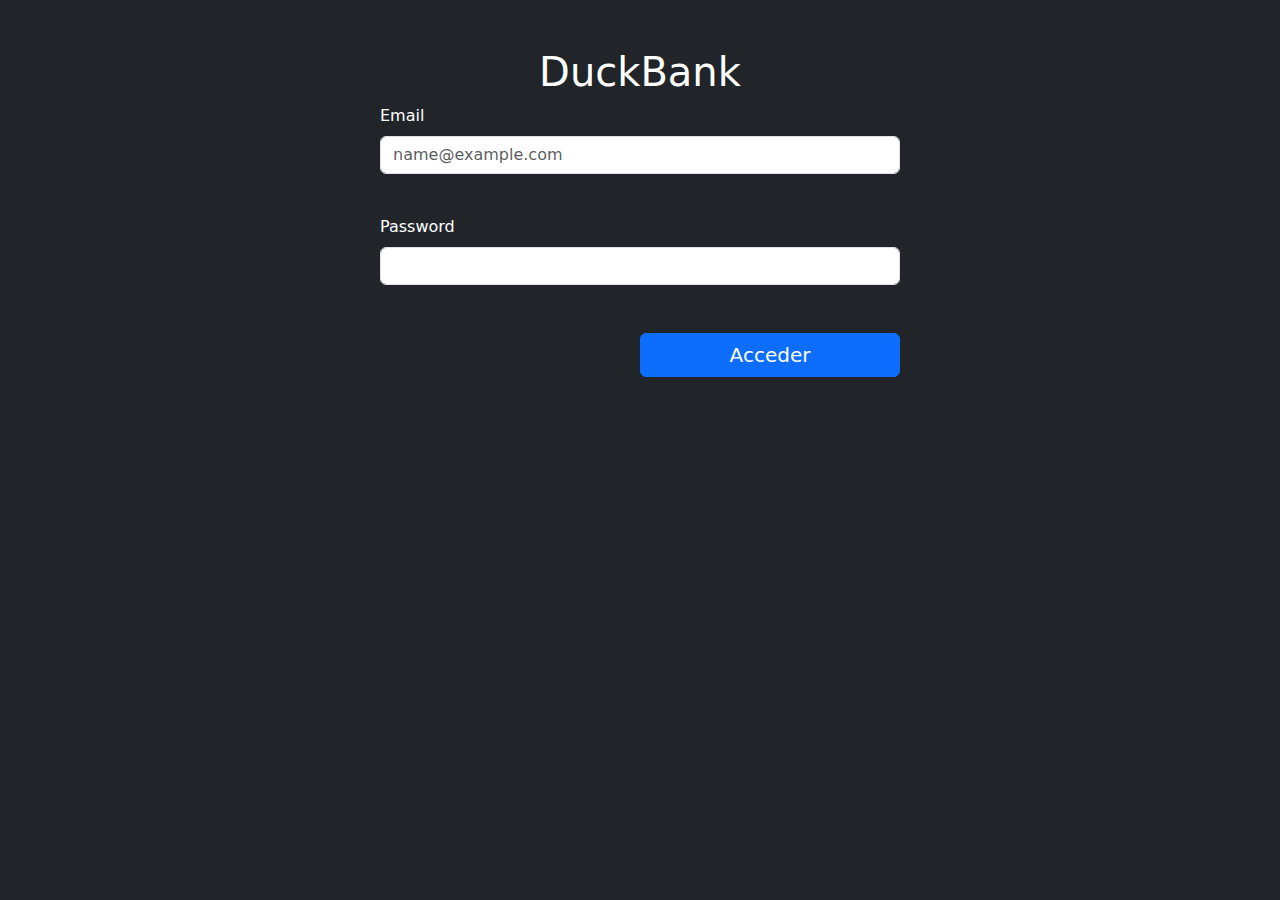
<file: index.html>
<!DOCTYPE html>
<html lang="en">

<head>
    <meta charset="UTF-8">
    <meta name="viewport" content="width=device-width, initial-scale=1.0">
    <link href="https://cdn.jsdelivr.net/npm/bootstrap@5.3.3/dist/css/bootstrap.min.css" rel="stylesheet" integrity="sha384-QWTKZyjpPEjISv5WaRU9OFeRpok6YctnYmDr5pNlyT2bRjXh0JMhjY6hW+ALEwIH" crossorigin="anonymous">
    <script src="https://cdn.jsdelivr.net/npm/bootstrap@5.3.3/dist/js/bootstrap.bundle.min.js" integrity="sha384-YvpcrYf0tY3lHB60NNkmXc5s9fDVZLESaAA55NDzOxhy9GkcIdslK1eN7N6jIeHz" crossorigin="anonymous"></script>
    <title>DuckBank</title>
</head>

<body class="bg-dark">
    <main class="m-auto bg-black.bg-gradient p-5 w-50 text-white"> 
        <header class="d-flex justify-content-center ">
            <h1>DuckBank</h1>
        </header>
        <section class="container-md ">
            <form id="login-form" class="form-floating">
                <div class="mb-3">
                  <label for="userInput" class="form-label">Email</label>
                  <input name="userMail" type="email" class="form-control" id="userInput" aria-describedby="emailHelp" placeholder="name@example.com">
                  <div id="emailHelp" class="form-text">Ingrese el email registrado</div>
                </div>
                <div class="mb-3">
                  <label for="inputPassword" class="form-label">Password</label>
                  <input name="password" type="password" class="form-control" id="inputPassword">
                </div>
                <div class="mt-5 d-flex justify-content-end ">
                  <p class="text-danger me-4 " id="errorMsg"></p>
                  <button type="submit" class="btn btn-primary w-50 fs-5" id="submit">Acceder</button>
                </div>
              </form>
        </section>

    </main>
    <script src="JS/login.js"></script>
</body>

</html>
</file>
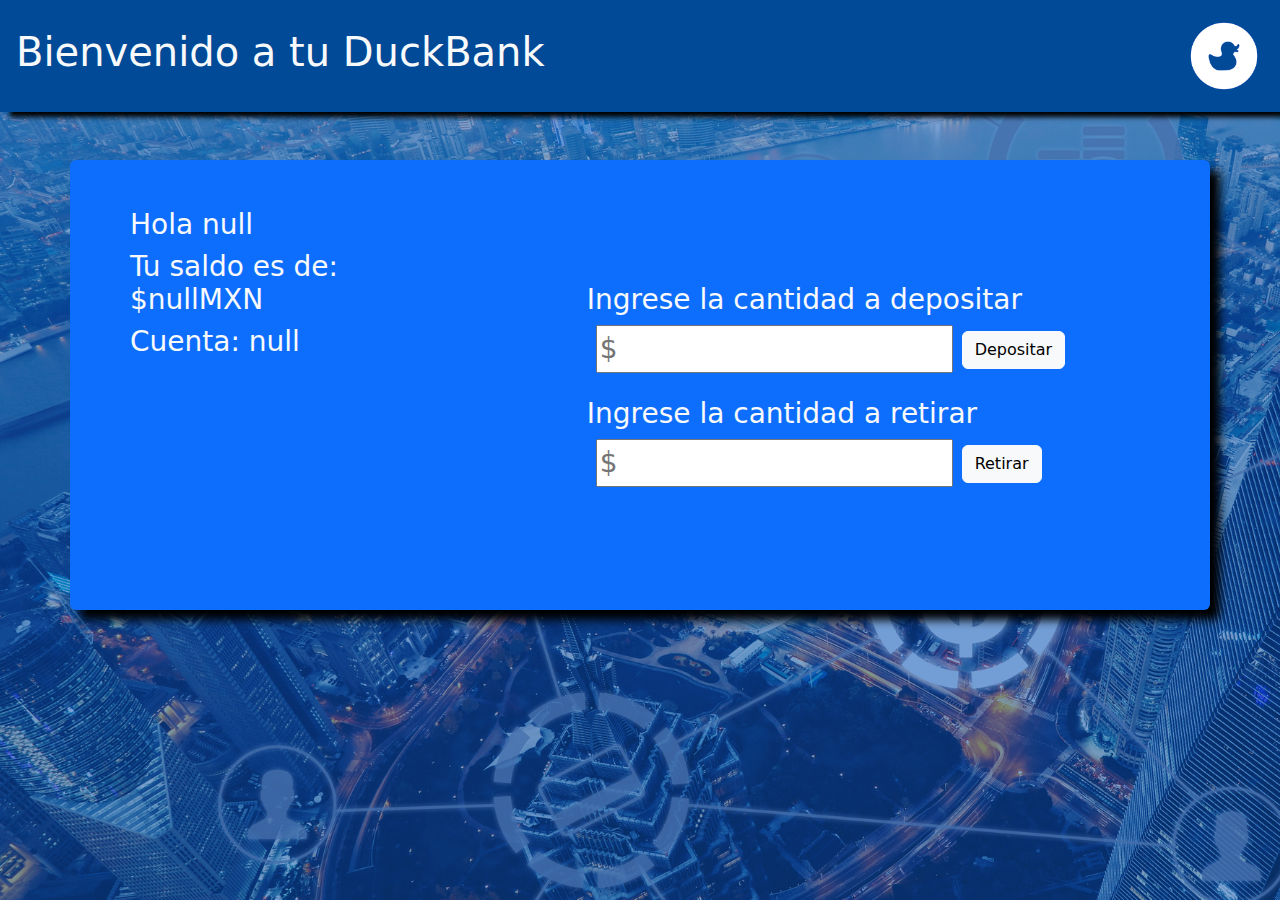
<file: Pages/home.html>
<!DOCTYPE html>
<html lang="en">
  <head>
    <meta charset="UTF-8" />
    <meta name="viewport" content="width=device-width, initial-scale=1.0" />
    <link
      href="https://cdn.jsdelivr.net/npm/bootstrap@5.3.3/dist/css/bootstrap.min.css"
      rel="stylesheet"
      integrity="sha384-QWTKZyjpPEjISv5WaRU9OFeRpok6YctnYmDr5pNlyT2bRjXh0JMhjY6hW+ALEwIH"
      crossorigin="anonymous"
    />
    <link rel="stylesheet" href="style.css">
    <script
      src="https://cdn.jsdelivr.net/npm/bootstrap@5.3.3/dist/js/bootstrap.bundle.min.js"
      integrity="sha384-YvpcrYf0tY3lHB60NNkmXc5s9fDVZLESaAA55NDzOxhy9GkcIdslK1eN7N6jIeHz"
      crossorigin="anonymous"
    ></script>

    <title>Home</title>
  </head>
  <body>
    <nav class="p-3 w-100 d-flex justify-content-between align-items-center" id="navbar">
      <h1 class="text-light text-start ">Bienvenido a tu DuckBank</h1>
      <img src="logo-duck.png" alt="" />
    </nav>
    <!-- lateral de datos de usuario -->
    <main class="fs-3 container-sm d-flex h-50 w-80 mt-5 text-light rounded-2 bg-primary " id="main-container">
      <div class="col-4 p-5" id="aside">
        <h3 id="saludo"></h3>
        <h3 id="balance"></h3>
        <h3 id="account"></h3>
      </div>
      <div class="col-8  d-flex align-items-center justify-content-center"
        id="operaciones">
        <form action="">
          <div class="mb-4">
            <!-- Depositar saldo -->
            <h3>Ingrese la cantidad a depositar</h3>
            <label for="depositarSaldo" class="form-label"></label>
            <input placeholder="$" type="number" name="depositar" id="depositarSaldo" aria-describedby="balanceHelp"/>
            <button class="btn btn-light" id="depositarBtn">Depositar</button>
          </div>
          <!-- Retiro de saldo -->
          <div class="">
            <h3>Ingrese la cantidad a retirar</h3>
            <label for="retirarSaldo" class="form-label"></label>
            <input placeholder="$" type="number" name="retirar" id="retirarSaldo" aria-describedby="whitdrawHelp"/>
            <button class="btn btn-light" id="retirarBtn">Retirar</button>
          </div>
        </form>
      </div>
    </main>

    <script src="../JS/home.js"></script>
  </body>
</html>
</file>
<file: Pages/style.css>
body{
    height: 100vh;
    background-image: url(../Pages/background-image.png);
}

#navbar{
background-color: #004A98;
box-shadow: 10px 5px 5px black;
}

#main-container{
    box-shadow: 10px 10px 10px black;
}

img{
    width: 80px;
    height: 80px;
}
</file>
